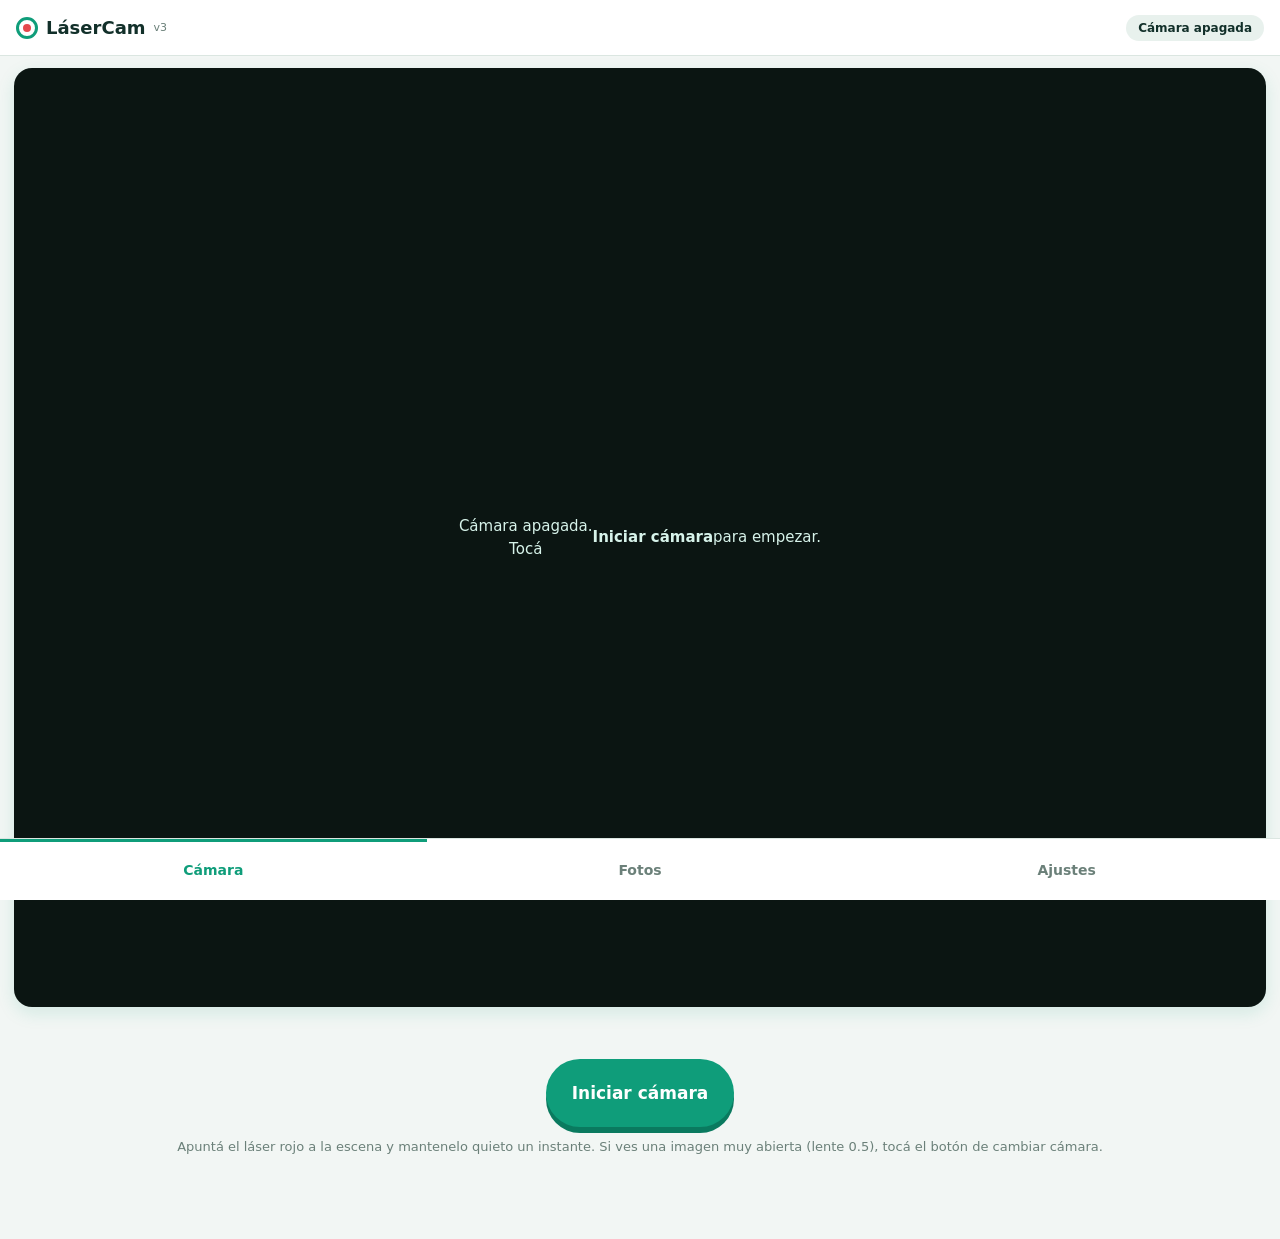
<file: index.html>
<!DOCTYPE html>
<html lang="es"><head><meta charset="utf-8">
<meta name="viewport" content="width=device-width, initial-scale=1, viewport-fit=cover">
<title>LáserCam</title><link rel="stylesheet" href="estilos.css">
<link rel="manifest" href="manifest.webmanifest"><meta name="theme-color" content="#0f9d7a"><link rel="icon" href="icon-192.png"></head>
<body>
<header class="top"><div class="brand"><span class="logo"></span>LáserCam <small>v3</small></div><span id="chip" class="chip">Cámara apagada</span></header>
<main id="base">
  <div id="stage">
    <video id="v" playsinline muted autoplay></video><canvas id="ov"></canvas><div id="flash"></div>
    <div id="msg">Cámara apagada.<br>Tocá <b>Iniciar cámara</b> para empezar.</div>
  </div>
  <div id="diag" class="diag"></div>
  <div class="ctrl">
    <button id="bSwap" class="rb inv" aria-label="Cambiar de cámara"><svg width="24" height="24" viewBox="0 0 24 24" fill="none" stroke="currentColor" stroke-width="2" stroke-linecap="round" stroke-linejoin="round"><path d="M4 7h13l-3-3M17 7l-3 3M20 17H7l3-3M7 17l3 3"/></svg></button>
    <button id="bMain" class="big">Iniciar cámara</button>
    <button id="bOff" class="rb inv" aria-label="Apagar cámara"><svg width="24" height="24" viewBox="0 0 24 24" fill="none" stroke="currentColor" stroke-width="2" stroke-linecap="round"><path d="M12 3v8M6.3 6.6a8 8 0 1 0 11.4 0"/></svg></button>
  </div>
  <p class="hint">Apuntá el láser rojo a la escena y mantenelo quieto un instante. Si ves una imagen muy abierta (lente 0.5), tocá el botón de cambiar cámara.</p>
</main>
<section id="p-fotos" class="panel">
  <div class="seg"><button id="bAll" class="on">Todas</button><button id="bFavF">★ Favoritas</button><span class="sp"></span><button id="bRec" class="on">Recientes</button><button id="bOld">Antiguas</button></div>
  <input id="q" class="search" placeholder="Buscar por título, lugar, etiquetas...">
  <div id="lista"></div>
</section>
<section id="p-aj" class="panel"><div id="ajc"></div></section>
<nav class="tabs"><button data-t="cam" class="on">Cámara</button><button data-t="fotos">Fotos <i id="cnt"></i></button><button data-t="aj">Ajustes</button></nav>
<div id="sheet" class="hide"><div id="sheetBox"></div></div>
<div id="toast" class="hide"></div>
<script src="config.js"></script><script src="detector.js"></script><script src="app.js"></script>
<script>if("serviceWorker" in navigator){navigator.serviceWorker.register("sw.js").catch(function(){});}</script>
</body></html>
</file>
<file: estilos.css>
/* estilos.css — tema claro verde azulado, barra de pestañas abajo y hoja deslizable para las fichas. */
:root{--bg:#f2f6f4;--card:#fff;--ink:#12302a;--mut:#6b8079;--pri:#0f9d7a;--pri2:#0a7a5f;--err:#e5484d;--line:#dbe6e1;--r:18px}
*{box-sizing:border-box;-webkit-tap-highlight-color:transparent}
html,body{margin:0;height:100%;background:var(--bg);color:var(--ink);font-family:system-ui,-apple-system,"Segoe UI",Roboto,sans-serif}
button,input,select,textarea{font-family:inherit}button{cursor:pointer}
.hide{display:none!important}.inv{visibility:hidden}
.top{position:fixed;top:0;left:0;right:0;height:56px;display:flex;align-items:center;justify-content:space-between;padding:0 16px;background:var(--card);border-bottom:1px solid var(--line);z-index:30}
.brand{font-weight:800;font-size:18px;display:flex;align-items:center;gap:8px}.brand small{font-weight:500;color:var(--mut);font-size:11px}
.logo{width:22px;height:22px;border-radius:50%;border:3px solid var(--pri);position:relative}
.logo::after{content:"";position:absolute;inset:4px;border-radius:50%;background:var(--err)}
.chip{padding:6px 12px;border-radius:99px;background:#e8f1ed;color:var(--ink);font-size:12px;font-weight:700}
.chip.ok{background:var(--pri);color:#fff}.chip.er{background:var(--err);color:#fff}
#base{padding:68px 14px 76px}
#stage{position:relative;width:100%;aspect-ratio:4/3;background:#0b1512;border-radius:var(--r);overflow:hidden;box-shadow:0 6px 18px #0f9d7a22}
#v,#ov{position:absolute;inset:0;width:100%;height:100%}#v{object-fit:cover}#ov{pointer-events:none}
#msg{position:absolute;inset:0;display:flex;align-items:center;justify-content:center;text-align:center;padding:20px;color:#d7f3ea;font-size:15px;line-height:1.5}
#flash{position:absolute;inset:0;pointer-events:none;background:#fff;opacity:0}#flash.go{animation:fl .35s ease-out}
@keyframes fl{from{opacity:.85}to{opacity:0}}
.diag{font:11px/1.4 ui-monospace,Menlo,monospace;color:var(--mut);margin:8px 4px 0;min-height:30px;word-break:break-word}
.ctrl{display:flex;align-items:center;justify-content:center;gap:22px;margin:14px 0 10px}
.rb{width:54px;height:54px;border-radius:50%;border:2px solid var(--line);background:var(--card);color:var(--ink);display:grid;place-items:center;padding:0}
.big{min-width:150px;height:68px;border-radius:34px;border:0;background:var(--pri);color:#fff;font-weight:700;font-size:17px;padding:0 26px;box-shadow:0 6px 0 var(--pri2)}
.big:active{transform:translateY(4px);box-shadow:0 2px 0 var(--pri2)}
.hint{color:var(--mut);font-size:13px;line-height:1.5;text-align:center;margin:6px 10px}
.tabs{position:fixed;bottom:0;left:0;right:0;height:62px;display:flex;background:var(--card);border-top:1px solid var(--line);z-index:40}
.tabs button{flex:1;border:0;background:none;font-weight:600;font-size:14px;color:var(--mut)}.tabs button.on{color:var(--pri);box-shadow:inset 0 3px 0 var(--pri)}
.tabs i{font-style:normal;background:var(--pri);color:#fff;border-radius:99px;padding:1px 7px;font-size:11px;margin-left:4px}.tabs i:empty{display:none}
.panel{position:fixed;left:0;right:0;top:56px;bottom:62px;overflow:auto;background:var(--bg);padding:14px;display:none;z-index:20}.panel.on{display:block}
.seg{display:flex;gap:6px;margin-bottom:10px;align-items:center}.seg .sp{flex:1}
.seg button{border:1px solid var(--line);background:var(--card);color:var(--ink);padding:8px 12px;border-radius:99px;font-size:13px;font-weight:600}
.seg button.on{background:var(--ink);color:#fff;border-color:var(--ink)}
.search{width:100%;padding:12px 14px;border:1px solid var(--line);border-radius:14px;font-size:15px;margin-bottom:12px;background:var(--card);color:var(--ink)}
.ph{display:flex;gap:12px;background:var(--card);border-radius:16px;padding:10px;margin-bottom:10px;box-shadow:0 2px 8px #12302a12}
.ph img{width:78px;height:78px;object-fit:cover;border-radius:12px;flex:none}
.ph .t{display:flex;flex-direction:column;justify-content:center;min-width:0}.ph b{font-size:16px}.ph small{color:var(--mut);font-size:12px;margin-top:2px;overflow:hidden;text-overflow:ellipsis;white-space:nowrap}
.vacio{text-align:center;color:var(--mut);padding:40px 10px;border:2px dashed var(--line);border-radius:16px}
#ajc h4{font-size:12px;letter-spacing:.1em;text-transform:uppercase;color:var(--mut);margin:22px 4px 8px}
.item{display:flex;align-items:center;justify-content:space-between;gap:10px;background:var(--card);padding:14px 16px;margin-bottom:2px;font-size:15px}
.item:first-of-type{border-radius:14px 14px 0 0}.item.col{flex-direction:column;align-items:stretch;gap:8px}.item .l{display:flex;justify-content:space-between}
.item input[type=range]{width:100%;accent-color:var(--pri)}.item select{max-width:58%;padding:8px;border:1px solid var(--line);border-radius:10px;background:#fff;color:var(--ink)}
input.sw{appearance:none;-webkit-appearance:none;width:48px;height:28px;border-radius:14px;background:#cbd8d3;position:relative;transition:.2s;flex:none;margin:0}
input.sw::after{content:"";position:absolute;top:3px;left:3px;width:22px;height:22px;border-radius:50%;background:#fff;transition:.2s}
input.sw:checked{background:var(--pri)}input.sw:checked::after{left:23px}
.btn{display:block;width:100%;padding:14px;border-radius:12px;border:0;background:var(--pri);color:#fff;font-weight:700;font-size:15px;text-align:center;text-decoration:none;margin-top:8px}
.btn.sec{background:#e3eee9;color:var(--ink)}.btn.dan{background:#fde8e8;color:var(--err)}
#sheet{position:fixed;inset:0;background:#0007;z-index:60;display:flex;align-items:flex-end}
#sheetBox{width:100%;max-height:92%;overflow:auto;background:var(--card);border-radius:24px 24px 0 0;padding:12px 16px 28px}
.grab{width:44px;height:5px;border-radius:3px;background:var(--line);margin:0 auto 12px}
#sheetBox img{width:100%;border-radius:14px;display:block}.meta{font-size:12px;color:var(--mut);margin:8px 0}
#sheetBox label{display:block;font-size:12px;font-weight:700;color:var(--mut);margin-top:12px}
#sheetBox input,#sheetBox textarea{width:100%;margin-top:4px;padding:12px;border:1px solid var(--line);border-radius:12px;font-size:16px;background:#f9fbfa;color:var(--ink)}
.dos{display:grid;grid-template-columns:1fr 1fr;gap:8px}
#toast{position:fixed;left:16px;right:16px;bottom:76px;background:var(--ink);color:#fff;padding:14px;border-radius:14px;font-weight:600;text-align:center;z-index:50}
</file>
